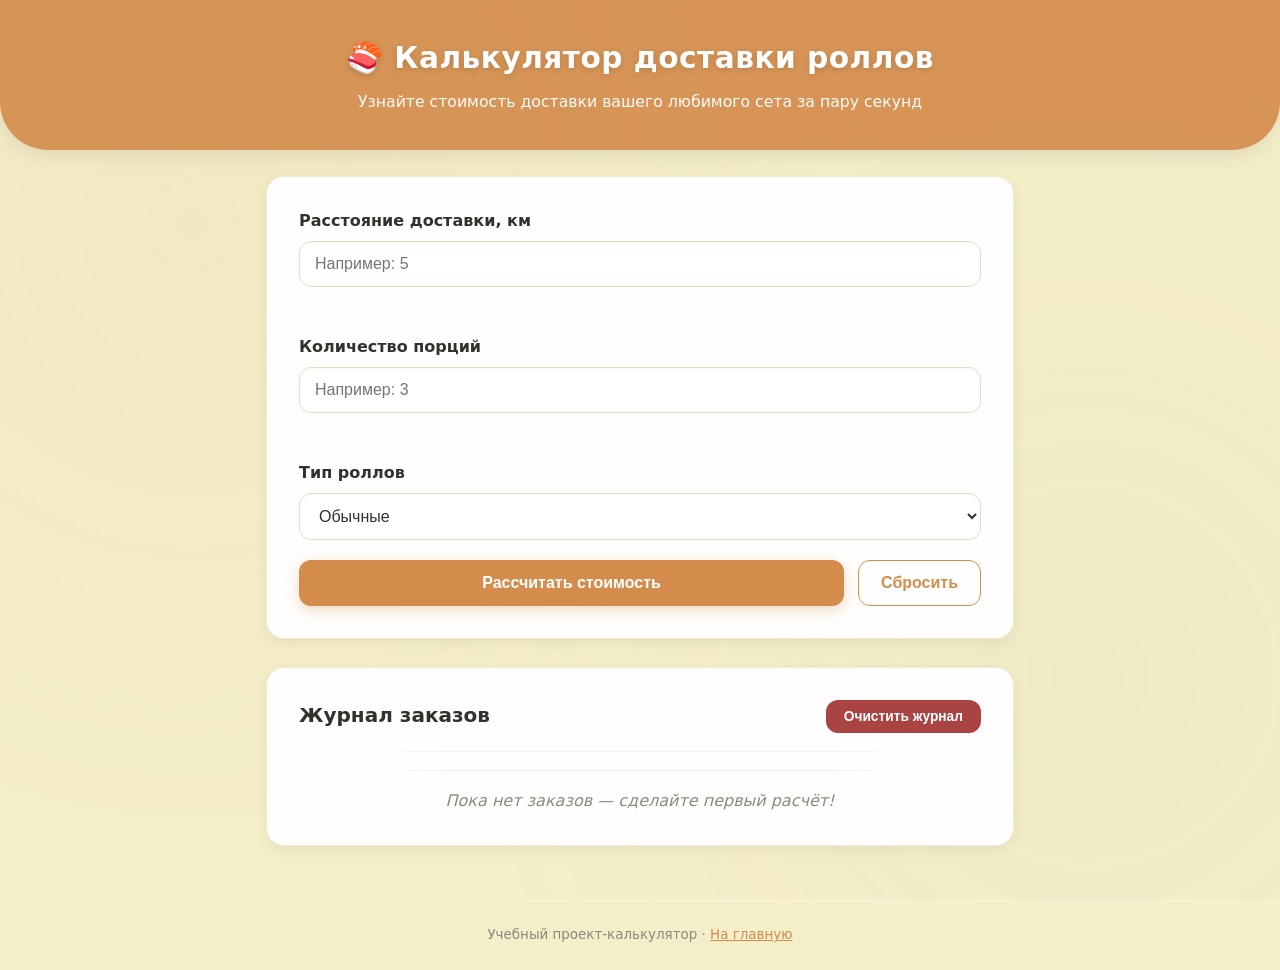
<file: index.html>
<!DOCTYPE html>
<html lang="ru">
<head>
  <meta charset="UTF-8">
  <meta name="viewport" content="width=device-width, initial-scale=1.0">
  <title>Калькулятор доставки роллов</title>
  <link rel="stylesheet" href="style.css">
</head>
<body>
  <header class="site-header">
    <h1>🍣 Калькулятор доставки роллов</h1>
    <p>Узнайте стоимость доставки вашего любимого сета за пару секунд</p>
  </header>

  <main class="container">
    <!-- Форма калькулятора -->
    <section class="card" aria-label="Форма расчёта">
      <form id="calc-form" novalidate>
        <div class="field">
          <label for="distance">Расстояние доставки, км</label>
          <input type="text" id="distance" name="distance"
                 placeholder="Например: 5" autocomplete="off">
          <span class="error-msg" id="error-distance" role="alert"></span>
        </div>

        <div class="field">
          <label for="portions">Количество порций</label>
          <input type="text" id="portions" name="portions"
                 placeholder="Например: 3" autocomplete="off">
          <span class="error-msg" id="error-portions" role="alert"></span>
        </div>

        <div class="field">
          <label for="roll-type">Тип роллов</label>
          <select id="roll-type" name="roll-type">
            <option value="1" selected>Обычные</option>
            <option value="1.3">Острые</option>
            <option value="1.6">Премиум</option>
          </select>
        </div>

        <div class="buttons">
          <button type="submit" class="btn btn-primary">Рассчитать стоимость</button>
          <button type="reset" class="btn btn-ghost">Сбросить</button>
        </div>
      </form>

      <!-- Блок результата -->
      <div id="result" class="result" hidden>
        <h2>Итоговая стоимость доставки</h2>
        <p id="result-text"></p>
      </div>
    </section>

    <!-- Журнал запросов -->
    <section class="card" aria-label="Журнал запросов">
      <div class="journal-head">
        <h2>Журнал заказов</h2>
        <button type="button" id="clear-log" class="btn btn-danger">
          Очистить журнал
        </button>
      </div>

      <ul id="log-list" class="log-list"></ul>
      <p id="log-empty" class="log-empty">Пока нет заказов — сделайте первый расчёт!</p>
    </section>
  </main>

  <footer class="site-footer">
    <p>Учебный проект-калькулятор &middot; <a href="index.html">На главную</a></p>
  </footer>

  <script src="script.js"></script>
</body>
</html>
</file>
<file: style.css>
:root {
  --bg-color: #f4eec9;          /* тёплый бежевый фон */
  --card-bg: rgba(255, 255, 255, 0.94);
  --text: #33312e;              /* тёмно‑бежевый, не чёрный — мягче на бежевом */
  --accent: #d48c4d;            /* приглушённый терракотовый (под суши‑бар) */
  --accent-hover: #b87640;
  --muted: #8e877f;
  --border: #e6dcc3;
  --radius-base: 18px;
  --shadow-soft: 0 4px 14px rgba(0, 0, 0, 0.06);
  --shadow-hover: 0 8px 22px rgba(0, 0, 0, 0.1);
}

* {
  margin: 0;
  padding: 0;
  box-sizing: border-box;
}

body {
  font-family: system-ui, -apple-system, BlinkMacSystemFont, "Segoe UI", Roboto, Helvetica, Arial, sans-serif;
  background-color: var(--bg-color);
  color: var(--text);
  line-height: 1.55;
  min-height: 100vh;
  display: flex;
  flex-direction: column;
  overflow-x: hidden;
}

/* Лёгкие декоративные пятна на фоне — добавляют глубины без пестроты */
body::before {
  content: "";
  position: absolute;
  top: 0; left: 0; right: 0; bottom: 0;
  pointer-events: none;
  z-index: 0;
  background-image:
    radial-gradient(circle at 15% 25%, rgba(212, 140, 77, 0.08) 0%, transparent 50%),
    radial-gradient(circle at 85% 75%, rgba(190, 175, 150, 0.1) 0%, transparent 50%);
  opacity: 0.6;
}

.site-header {
  background: rgba(212, 140, 77, 0.92);
  color: #fff;
  text-align: center;
  padding: 36px 16px;
  position: relative;
  z-index: 1;
  backdrop-filter: blur(10px);
  border-bottom-left-radius: 48px;
  border-bottom-right-radius: 48px;
  box-shadow: 0 6px 20px rgba(0,0,0,0.08);
}

.site-header h1 {
  font-size: 1.85rem;
  margin-bottom: 8px;
  letter-spacing: 0.5px;
  text-shadow: 0 2px 6px rgba(0,0,0,0.15);
}

.site-header p {
  opacity: 0.96;
  font-size: 0.98rem;
  max-width: 580px;
  margin: 0 auto;
}

.site-footer {
  text-align: center;
  padding: 24px;
  color: var(--muted);
  font-size: 0.84rem;
  margin-top: auto;
  border-top: 1px solid rgba(255,255,255,0.3);
}

.site-footer a {
  color: var(--accent);
  text-decoration: underline;
  text-decoration-thickness: 1px;
}

.container {
  width: 100%;
  max-width: 780px;
  margin: 26px auto;
  padding: 0 16px;
  flex: 1;
  position: relative;
  z-index: 1;
}

.card {
  background: var(--card-bg);
  backdrop-filter: blur(8px);
  border: 1px solid rgba(230, 220, 195, 0.6);
  border-radius: var(--radius-base);
  box-shadow: var(--shadow-soft);
  padding: 32px;
  margin-bottom: 28px;
  transition: transform 0.2s ease, box-shadow 0.2s ease;
}

.card:hover {
  transform: translateY(-2px);
  box-shadow: var(--shadow-hover);
}

.field {
  margin-bottom: 20px;
}

.field label {
  display: block;
  font-weight: 600;
  margin-bottom: 7px;
  color: var(--text);
}

.field input,
.field select {
  width: 100%;
  padding: 13px 15px;
  font-size: 1rem;
  border: 1px solid var(--border);
  border-radius: 12px;
  background: #fff;
  color: var(--text);
  outline: none;
  transition: all 0.25s ease;
  box-shadow: inset 0 1px 3px rgba(0,0,0,0.03);
}

.field input:focus,
.field select:focus {
  border-color: var(--accent);
  box-shadow:
    inset 0 1px 3px rgba(0,0,0,0.04),
    0 0 0 3px rgba(212, 140, 77, 0.18);
}

.field input.invalid {
  border-color: #a94442;
  background-color: #fdf2f2;
  box-shadow: none;
}

.error-msg {
  display: block;
  min-height: 22px;
  color: #a94442;
  font-size: 0.84rem;
  margin-top: 6px;
  line-height: 1.4;
}

.buttons {
  display: flex;
  gap: 14px;
  flex-wrap: wrap;
}

.btn {
  display: inline-block;
  padding: 13px 22px;
  font-size: 1rem;
  font-weight: 600;
  border: none;
  border-radius: 12px;
  cursor: pointer;
  text-decoration: none;
  text-align: center;
  transition: all 0.22s cubic-bezier(0.2, 0.8, 0.2, 1);
  position: relative;
  overflow: hidden;
}

.btn::after {
  content: "";
  position: absolute;
  inset: 0;
  background: rgba(255,255,255,0.12);
  opacity: 0;
  transform: scaleX(0);
  transform-origin: left center;
}

.btn:active::after {
  opacity: 1;
  transform: scaleX(1);
}

.btn-primary {
  background: var(--accent);
  color: #fff;
  box-shadow: 0 4px 14px rgba(212, 140, 77, 0.32);
  flex: 1;
}

.btn-primary:hover {
  background: var(--accent-hover);
  box-shadow: 0 6px 18px rgba(184, 118, 64, 0.4);
  transform: translateY(-1px);
}

.btn-ghost {
  background: transparent;
  color: var(--accent);
  border: 1px solid var(--accent);
}

.btn-ghost:hover {
  background: rgba(212, 140, 77, 0.08);
  border-color: var(--accent-hover);
  color: var(--accent-hover);
}

.btn-danger {
  background: #a94442;
  color: #fff;
  font-size: 0.86rem;
  padding: 9px 18px;
  align-self: flex-start;
}

.btn-danger:hover {
  background: #943a38;
  box-shadow: 0 4px 12px rgba(169, 68, 66, 0.35);
}

.result {
  margin-top: 24px;
  padding: 20px;
  border-radius: 12px;
  background: #fcf8e3;
  border: 1px dashed #d4a54d;
  animation: popIn 0.3s cubic-bezier(0.175, 0.885, 0.32, 1.275);
}

@keyframes popIn {
  from { transform: scale(0.96); opacity: 0; }
  to { transform: scale(1); opacity: 1; }
}

.result h2 {
  font-size: 1.1rem;
  margin-bottom: 6px;
  color: #4a453e;
}

#result-text {
  font-size: 1.6rem;
  font-weight: 700;
  color: #d48c4d;
  letter-spacing: 1px;
}

.journal-head {
  display: flex;
  justify-content: space-between;
  align-items: baseline;
  gap: 12px;
  margin-bottom: 18px;
}

.journal-head h2 {
  font-size: 1.25rem;
  color: var(--text);
}

.log-list {
  list-style: none;
}

.log-item {
  padding: 15px;
  border: 1px solid #eee4d1;
  border-radius: 10px;
  margin-bottom: 11px;
  background: #fdfbf8;
  animation: fadeIn 0.3s ease;
}

@keyframes fadeIn {
  from { opacity: 0; transform: translateY(4px); }
  to { opacity: 1; transform: translateY(0); }
}

.log-time {
  color: var(--muted);
  font-size: 0.82rem;
  display: block;
  margin-bottom: 5px;
}

.log-empty {
  color: var(--muted);
  font-style: italic;
  margin-top: 16px;
  text-align: center;
}

/* Тонкие разделители между полями */
.card > :not(:first-child):not(.buttons)::before {
  content: "";
  display: block;
  height: 1px;
  background: rgba(0,0,0,0.05);
  margin: 18px 0;
  border-radius: 50%;
}

/* Адаптив */
@media (max-width: 620px) {
  .site-header h1 { font-size: 1.5rem; }
  .container { padding: 0 12px; }
  .card { padding: 24px; }
  .buttons { flex-direction: column; }
  .btn { width: 100%; text-align: center; }
  .journal-head { flex-direction: column; align-items: flex-start; gap: 8px; }
}
</file>
